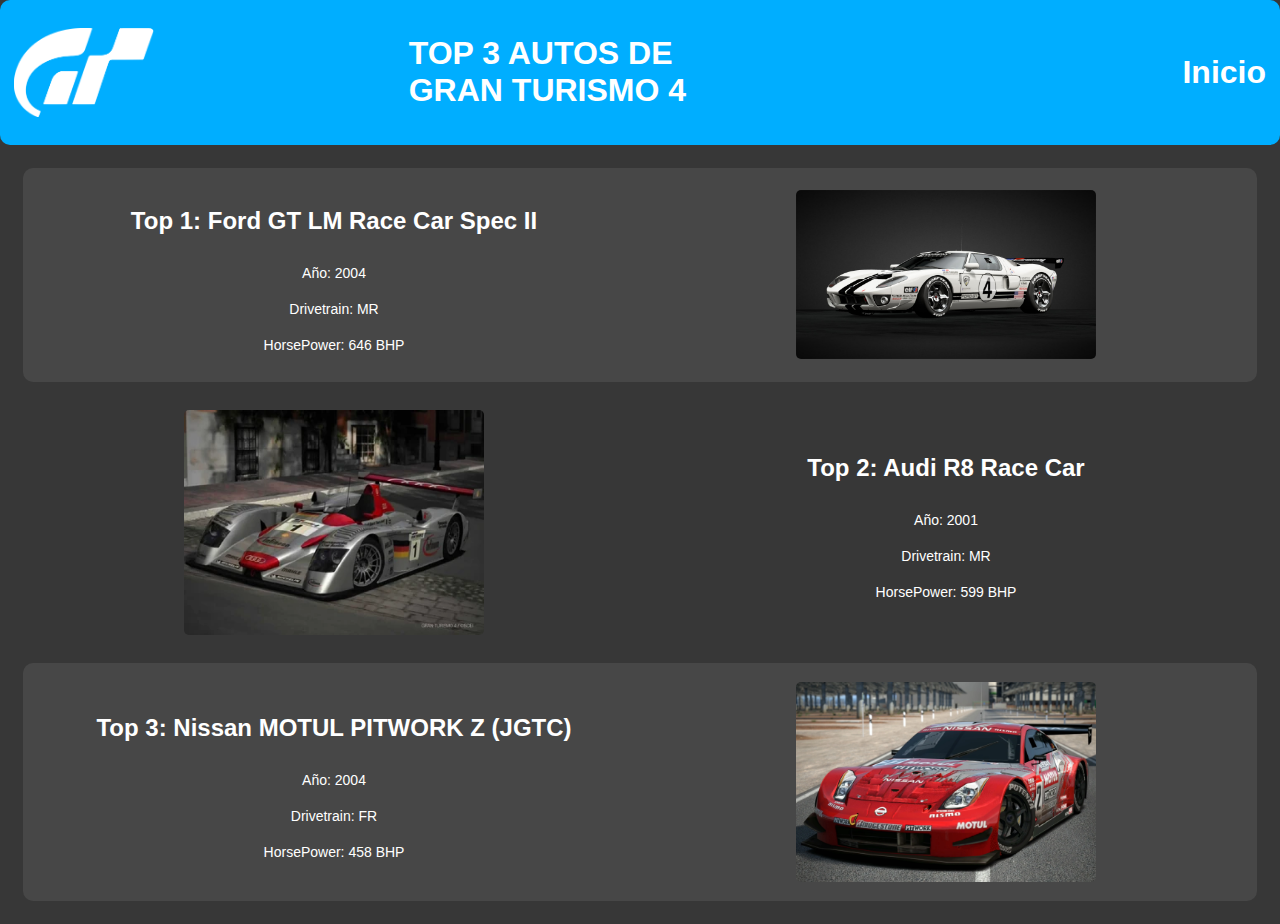
<file: 00s.html>
<!DOCTYPE html>
<html lang="en">
<head>
    <meta charset="UTF-8">
    <meta name="viewport" content="width=device-width, initial-scale=1.0">
    <script src="./js/00s.js" type="module"></script>
    <link rel="stylesheet" href="styles.css">
    <title>2000s</title>
</head>
<body>
    
</body>
</html>
</file>
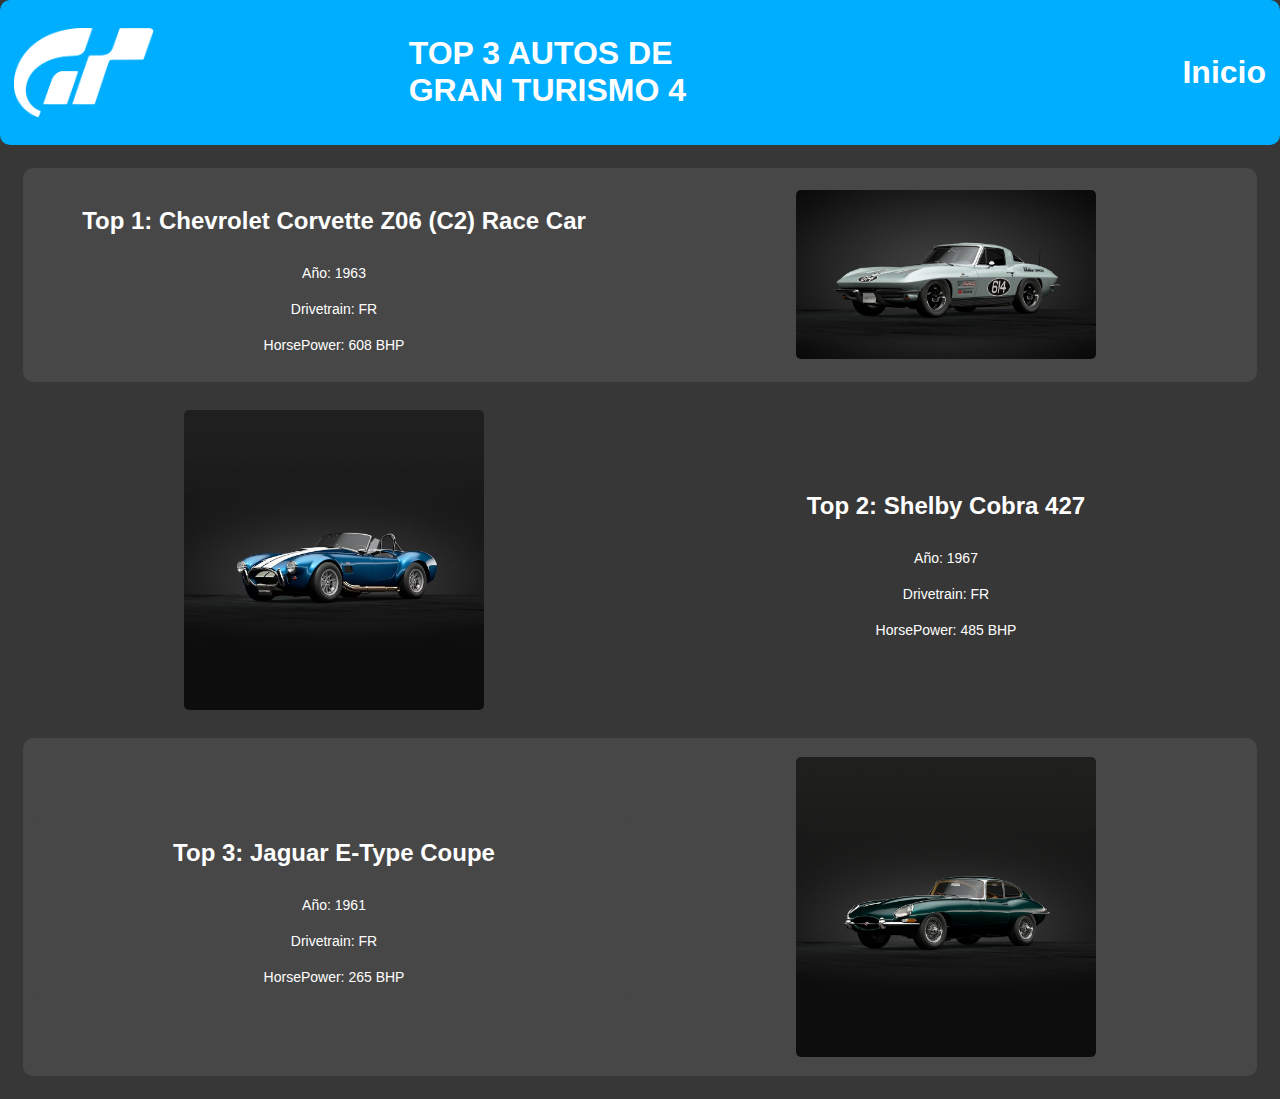
<file: 60s.html>
<!DOCTYPE html>
<html lang="en">
<head>
    <meta charset="UTF-8">
    <meta name="viewport" content="width=device-width, initial-scale=1.0">
    <script src="./js/60s.js" type="module"></script>
    <link rel="stylesheet" href="styles.css">
    <title>60s</title>
</head>
<body>
    
</body>
</html>
</file>
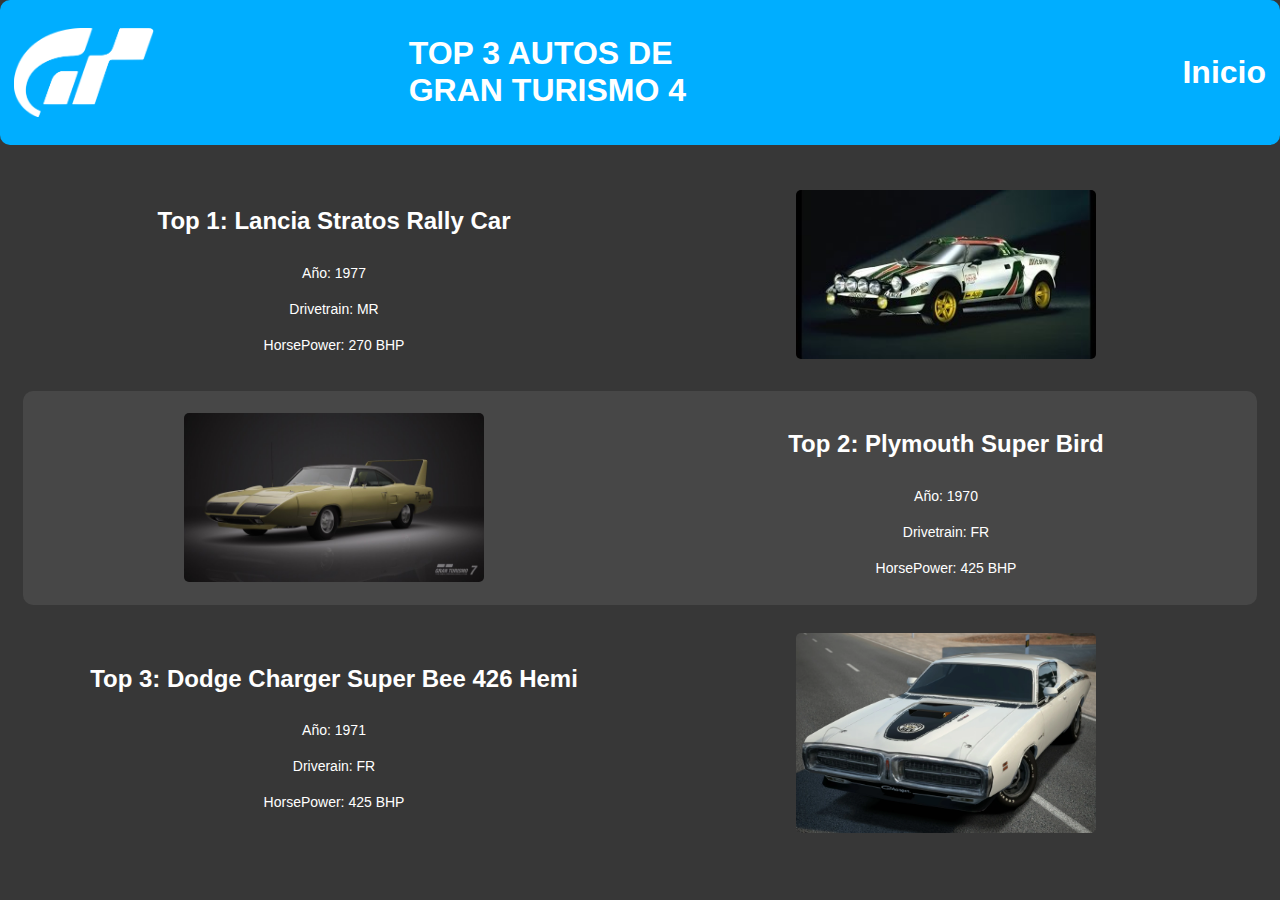
<file: 70s.html>
<!DOCTYPE html>
<html lang="en">
<head>
    <meta charset="UTF-8">
    <meta name="viewport" content="width=device-width, initial-scale=1.0">
    <script src="./js/70s.js" type="module"></script>
    <link rel="stylesheet" href="styles.css">
    <title>70s</title>
</head>
<body>
    
</body>
</html>
</file>
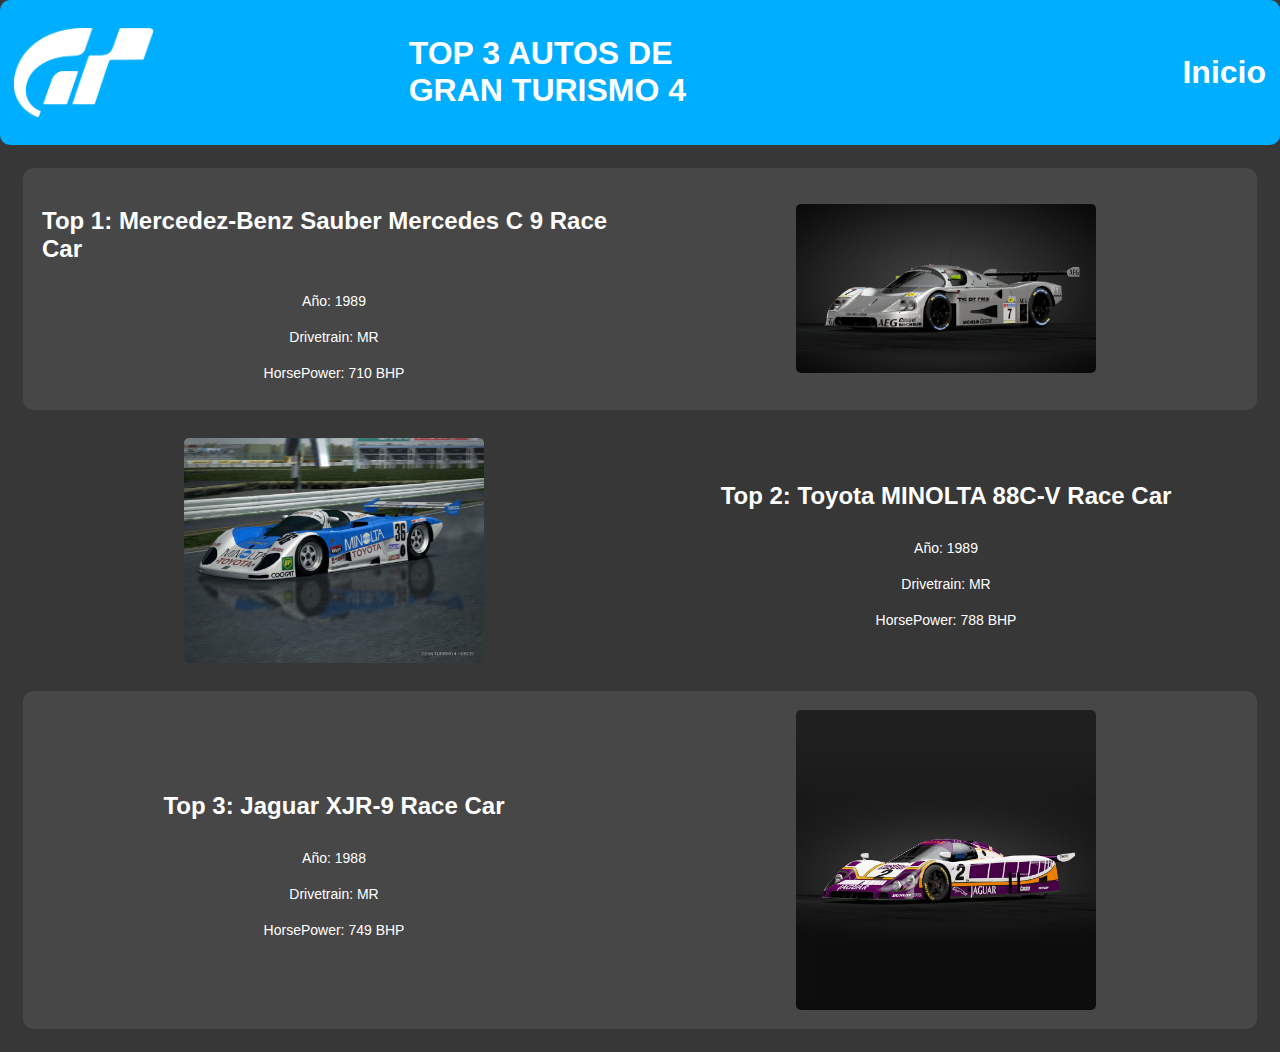
<file: 80s.html>
<!DOCTYPE html>
<html lang="en">
<head>
    <meta charset="UTF-8">
    <meta name="viewport" content="width=device-width, initial-scale=1.0">
    <script src="./js/80s.js" type="module"></script>
    <link rel="stylesheet" href="styles.css">
    <title>80s</title>
</head>
<body>
    
</body>
</html>
</file>
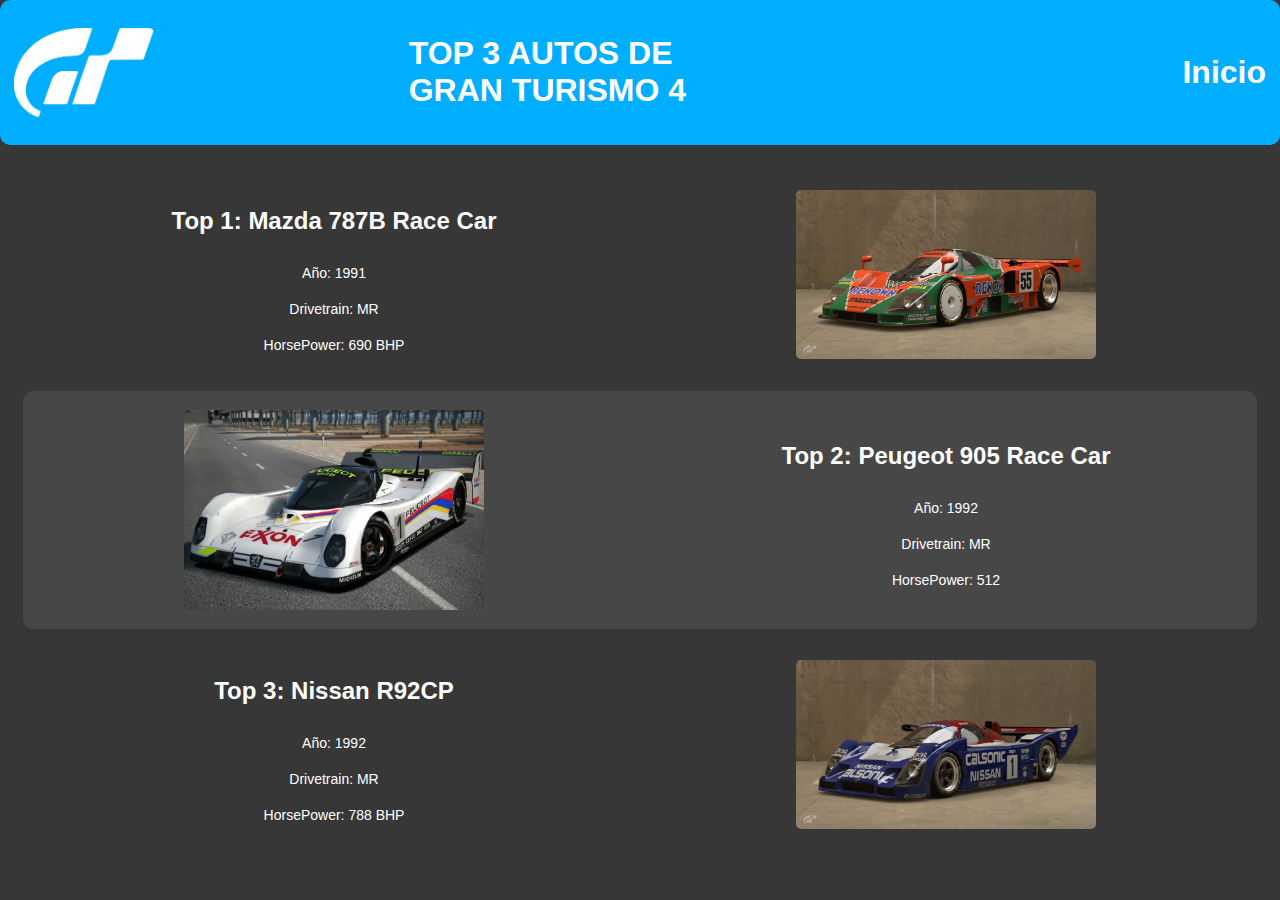
<file: 90s.html>
<!DOCTYPE html>
<html lang="en">
<head>
    <meta charset="UTF-8">
    <meta name="viewport" content="width=device-width, initial-scale=1.0">
    <script src="./js/90s.js" type="module"></script>
    <link rel="stylesheet" href="styles.css">
    <title>90s</title>
</head>
<body>
    
</body>
</html>
</file>
<file: styles.css>
body{
    margin: 0%;
    background-color: #373737;
    color: #fff;
    font-family: Arial, Helvetica, sans-serif;
}

header{
    display: flex;
    flex-flow: row;
    padding:0px;
    background: #00aeff;
    border-bottom: 15px #00aeff;
    align-items: center;
    border-radius: 10px;
}
li:hover{
    background-color: #540085;
}
img{
    width: 300px;
    border-radius: 5px;
}
header img{
    width: 140px;
    filter: brightness(1.1);
}

section{
    margin: 9px;
    /*border: #fff solid;
    border-width: 2px;*/
    padding: 5px;
    align-items: center;
    flex-wrap: wrap;
    border-radius: 10px;
}

p{
    text-align: center;
    /*width: 50px;
    height: 50px;*/
    margin: 10px;
    font-size: 14px;
}

a{
    color: #fff;
    text-decoration: none;
}

hr{
    height: 1%;
    width: 90%;
    color: #a0a0a0;
}

footer{
    position: absolute;
    bottom: 0;
}

h5{
    margin: 10px;
}
</file>
